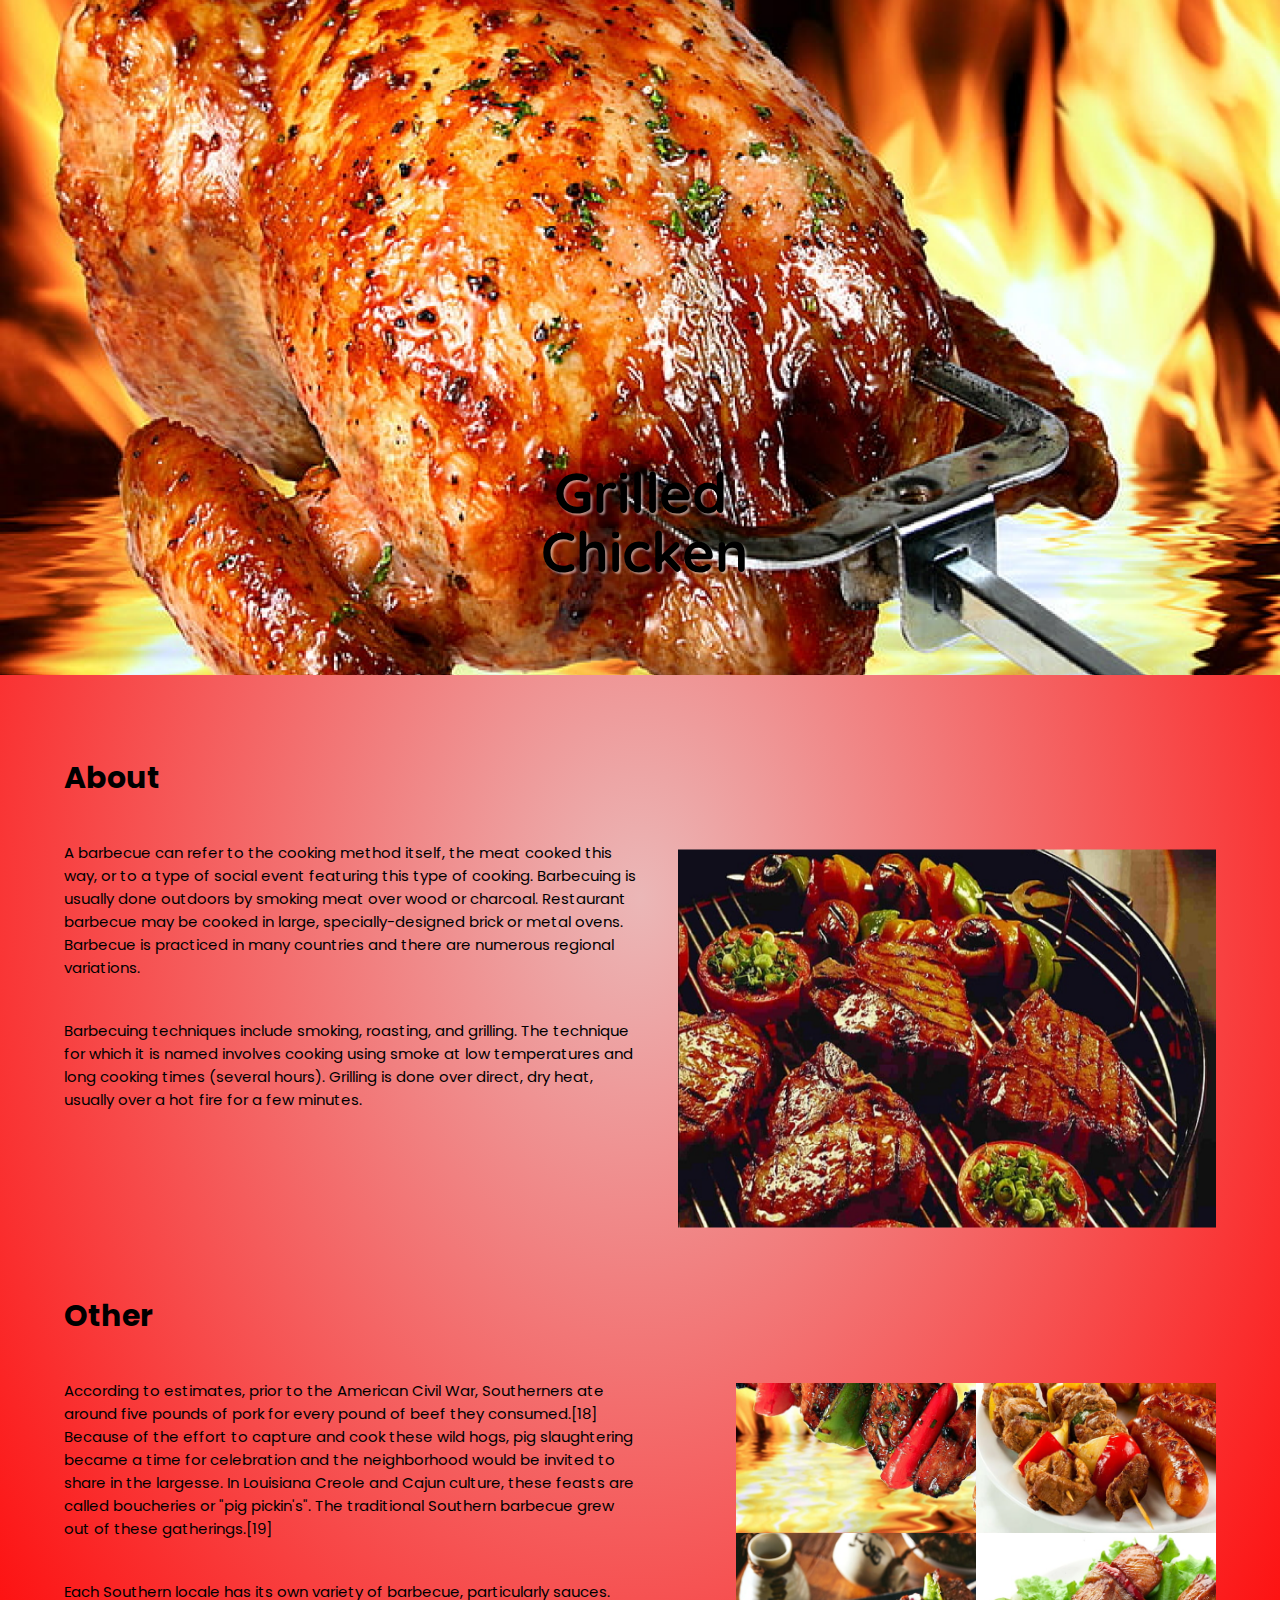
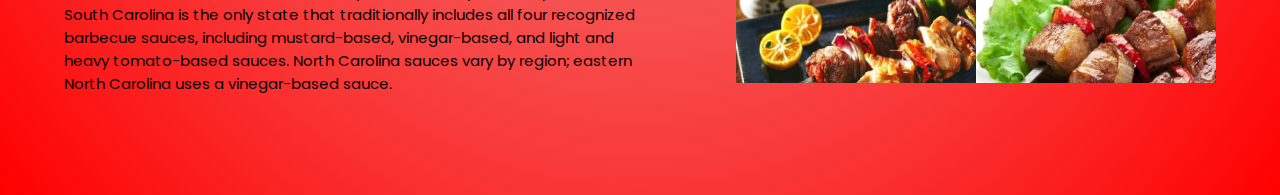
<file: Foodiez/photo.html>
<html lang="en">
<head>
    <meta charset="UTF-8">
    <meta name="viewport" content="width=device-width, initial-scale=1.0">
    <link href="https://fonts.googleapis.com/css2?family=Poppins:wght@300&display=swap" rel="stylesheet">
    <link href="https://fonts.googleapis.com/css2?family=Quicksand:wght@300&display=swap" rel="stylesheet">
    <title>Grilled Chicken</title>
    <link rel="stylesheet" href="style.css">
</head>
<body>
    <main class="grilledchicken grilledback">
        <div class="banner">
            <img src="Barbeque 1.png" alt="">
            <div class="heading">
                <h1>Grilled</h1>
                <h1 id="head2">Chicken</h1> 
            </div>
        </div>
        <div class="about">
            <div class="about-description">
                <h3>About</h3>
                <p>
                    A barbecue can refer to the cooking method itself, the meat cooked this way, or to a type of social event featuring this type of cooking. Barbecuing is usually done outdoors by smoking meat over wood or charcoal. Restaurant barbecue may be cooked in large, specially-designed brick or metal ovens. Barbecue is practiced in many countries and there are numerous regional variations.
                </p>
                <p>
                    Barbecuing techniques include smoking, roasting, and grilling. The technique for which it is named involves cooking using smoke at low temperatures and long cooking times (several hours). Grilling is done over direct, dry heat, usually over a hot fire for a few minutes.
                </p>
            </div>
            <div class="profile">
                <img src="barbeque2.png" alt="">
            </div>  
        </div>
        <div class="other">
            <div class="other-description">
                <h3>Other</h3>
                <p>
                    According to estimates, prior to the American Civil War, Southerners ate around five pounds of pork for every pound of beef they consumed.[18] Because of the effort to capture and cook these wild hogs, pig slaughtering became a time for celebration and the neighborhood would be invited to share in the largesse. In Louisiana Creole and Cajun culture, these feasts are called boucheries or "pig pickin's". The traditional Southern barbecue grew out of these gatherings.[19]
                </p>
                <p>
                    Each Southern locale has its own variety of barbecue, particularly sauces. South Carolina is the only state that traditionally includes all four recognized barbecue sauces, including mustard-based, vinegar-based, and light and heavy tomato-based sauces. North Carolina sauces vary by region; eastern North Carolina uses a vinegar-based sauce.
                </p>
            </div>
            <div class="work-gallery">
                <img src="barbeque1 1.png" alt="">
                <img src="barbeque2 1.png" alt="">
                <img src="barbeque3 1.png" alt="">
                <img src="barbeque4 1.png" alt="">
            </div>
        </div>
    </main>
</body>
</html>
</file>
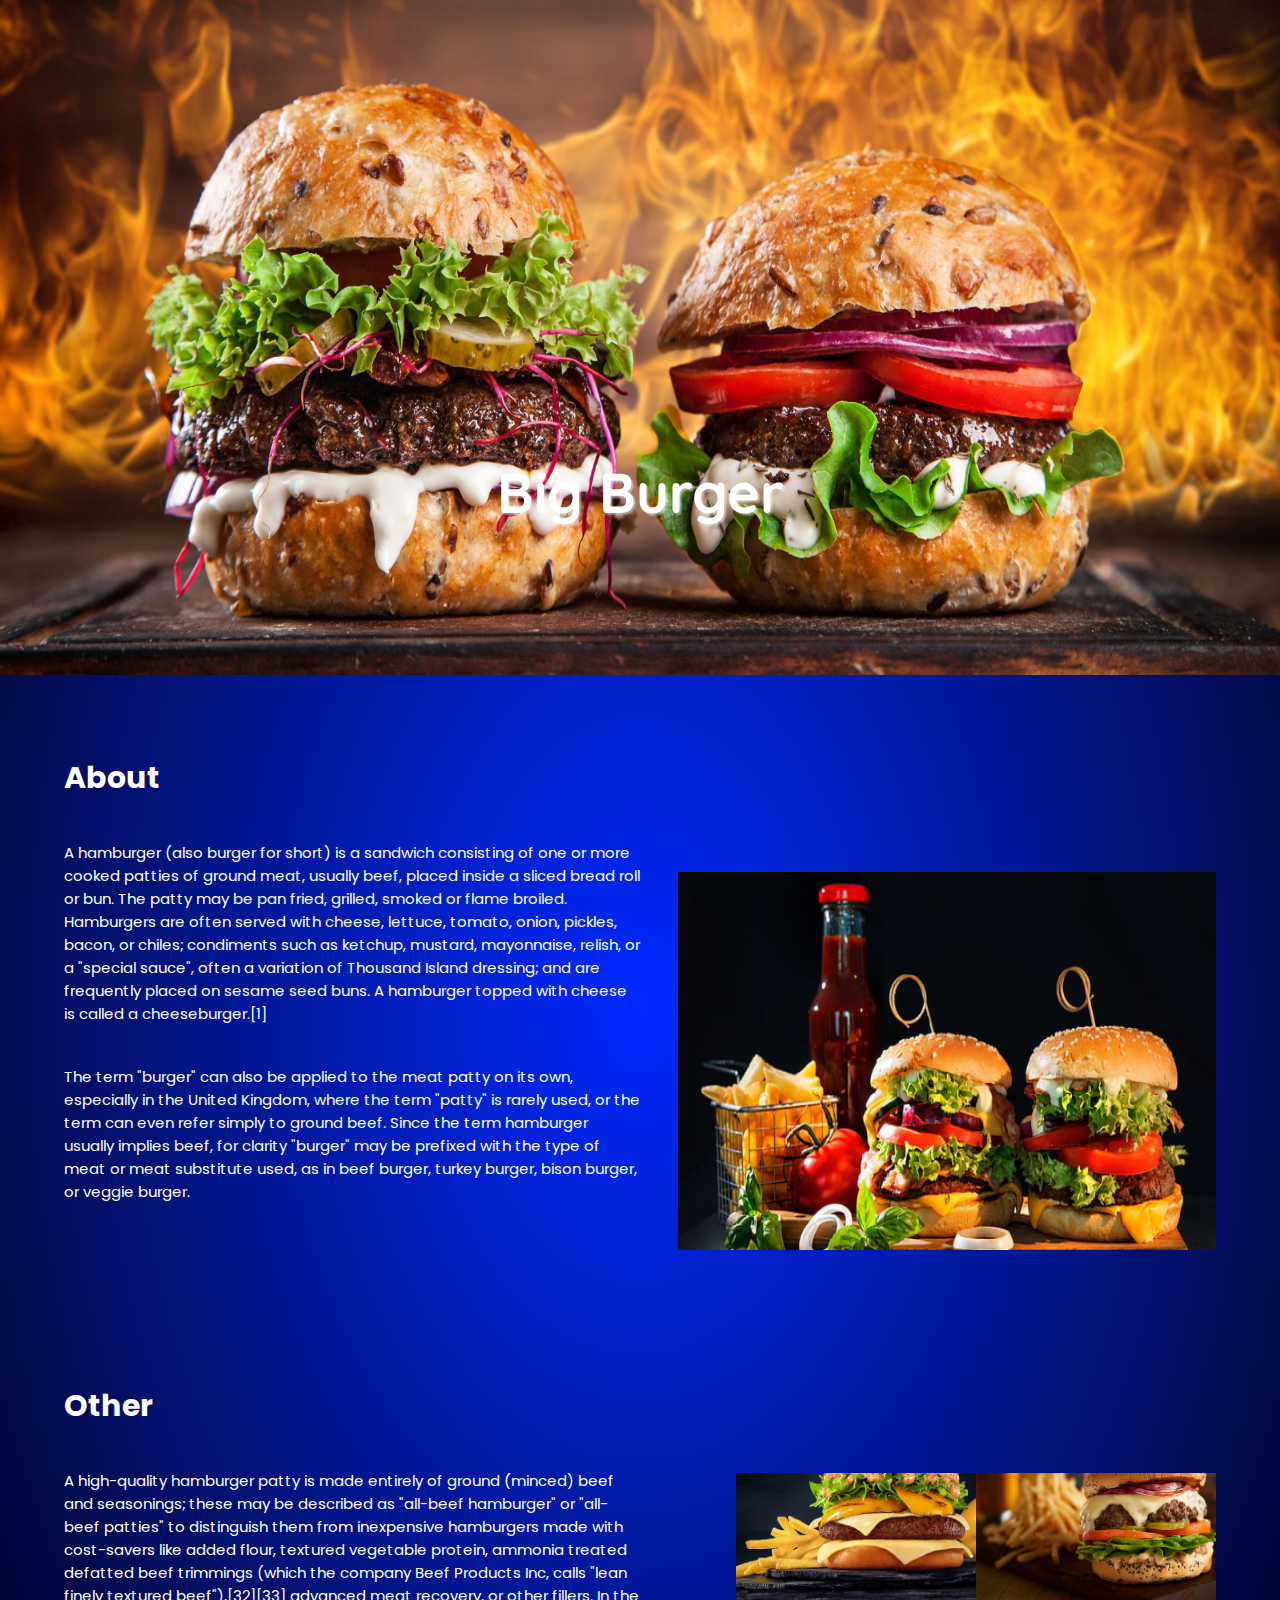
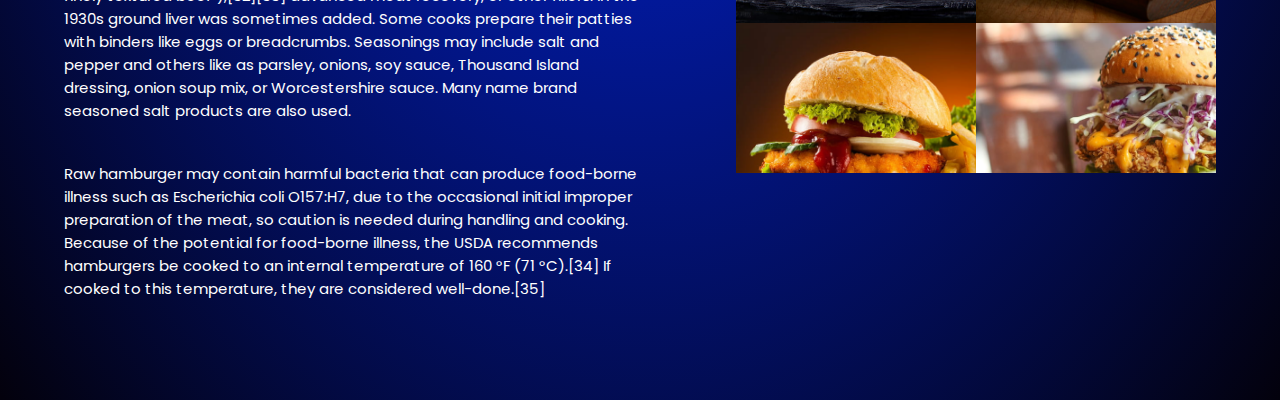
<file: Foodiez/photo2.html>
<html lang="en">
<head>
    <meta charset="UTF-8">
    <meta name="viewport" content="width=device-width, initial-scale=1.0">
    <link href="https://fonts.googleapis.com/css2?family=Poppins:wght@300&display=swap" rel="stylesheet">
    <link href="https://fonts.googleapis.com/css2?family=Quicksand:wght@300&display=swap" rel="stylesheet">
    <title>Big Burger</title>
    <link rel="stylesheet" href="style.css">
</head>
<body>
    <main class="grilledchicken burgerback">
        <div class="banner">
            <img src="burgermain.png" alt="">
            <div class="heading">
                <h1>Big Burger</h1>
            </div>
        </div>
        <div class="about">
            <div class="about-description">
                <h3>About</h3>
                <p>
                    A hamburger (also burger for short) is a sandwich consisting of one or more cooked patties of ground meat, usually beef, placed inside a sliced bread roll or bun. The patty may be pan fried, grilled, smoked or flame broiled. Hamburgers are often served with cheese, lettuce, tomato, onion, pickles, bacon, or chiles; condiments such as ketchup, mustard, mayonnaise, relish, or a "special sauce", often a variation of Thousand Island dressing; and are frequently placed on sesame seed buns. A hamburger topped with cheese is called a cheeseburger.[1]
                </p>
                <p>
                    The term "burger" can also be applied to the meat patty on its own, especially in the United Kingdom, where the term "patty" is rarely used, or the term can even refer simply to ground beef. Since the term hamburger usually implies beef, for clarity "burger" may be prefixed with the type of meat or meat substitute used, as in beef burger, turkey burger, bison burger, or veggie burger.
                </p>
            </div>
            <div class="profile">
                <img src="burger1.png" alt="">
            </div>  
        </div>
        <div class="other">
            <div class="other-description">
                <h3>Other</h3>
                <p>
                    A high-quality hamburger patty is made entirely of ground (minced) beef and seasonings; these may be described as "all-beef hamburger" or "all-beef patties" to distinguish them from inexpensive hamburgers made with cost-savers like added flour, textured vegetable protein, ammonia treated defatted beef trimmings (which the company Beef Products Inc, calls "lean finely textured beef"),[32][33] advanced meat recovery, or other fillers. In the 1930s ground liver was sometimes added. Some cooks prepare their patties with binders like eggs or breadcrumbs. Seasonings may include salt and pepper and others like as parsley, onions, soy sauce, Thousand Island dressing, onion soup mix, or Worcestershire sauce. Many name brand seasoned salt products are also used.
                </p>
                <p>
                    Raw hamburger may contain harmful bacteria that can produce food-borne illness such as Escherichia coli O157:H7, due to the occasional initial improper preparation of the meat, so caution is needed during handling and cooking. Because of the potential for food-borne illness, the USDA recommends hamburgers be cooked to an internal temperature of 160 °F (71 °C).[34] If cooked to this temperature, they are considered well-done.[35]
                </p>
            </div>
            <div class="work-gallery">
                <img src="burger2 1.png" alt="">
                <img src="burger3 1.png" alt="">
                <img src="burger4 1.png" alt="">
                <img src="burger5 1.png" alt="">
            </div>
        </div>
    </main>
</body>
</html>
</file>
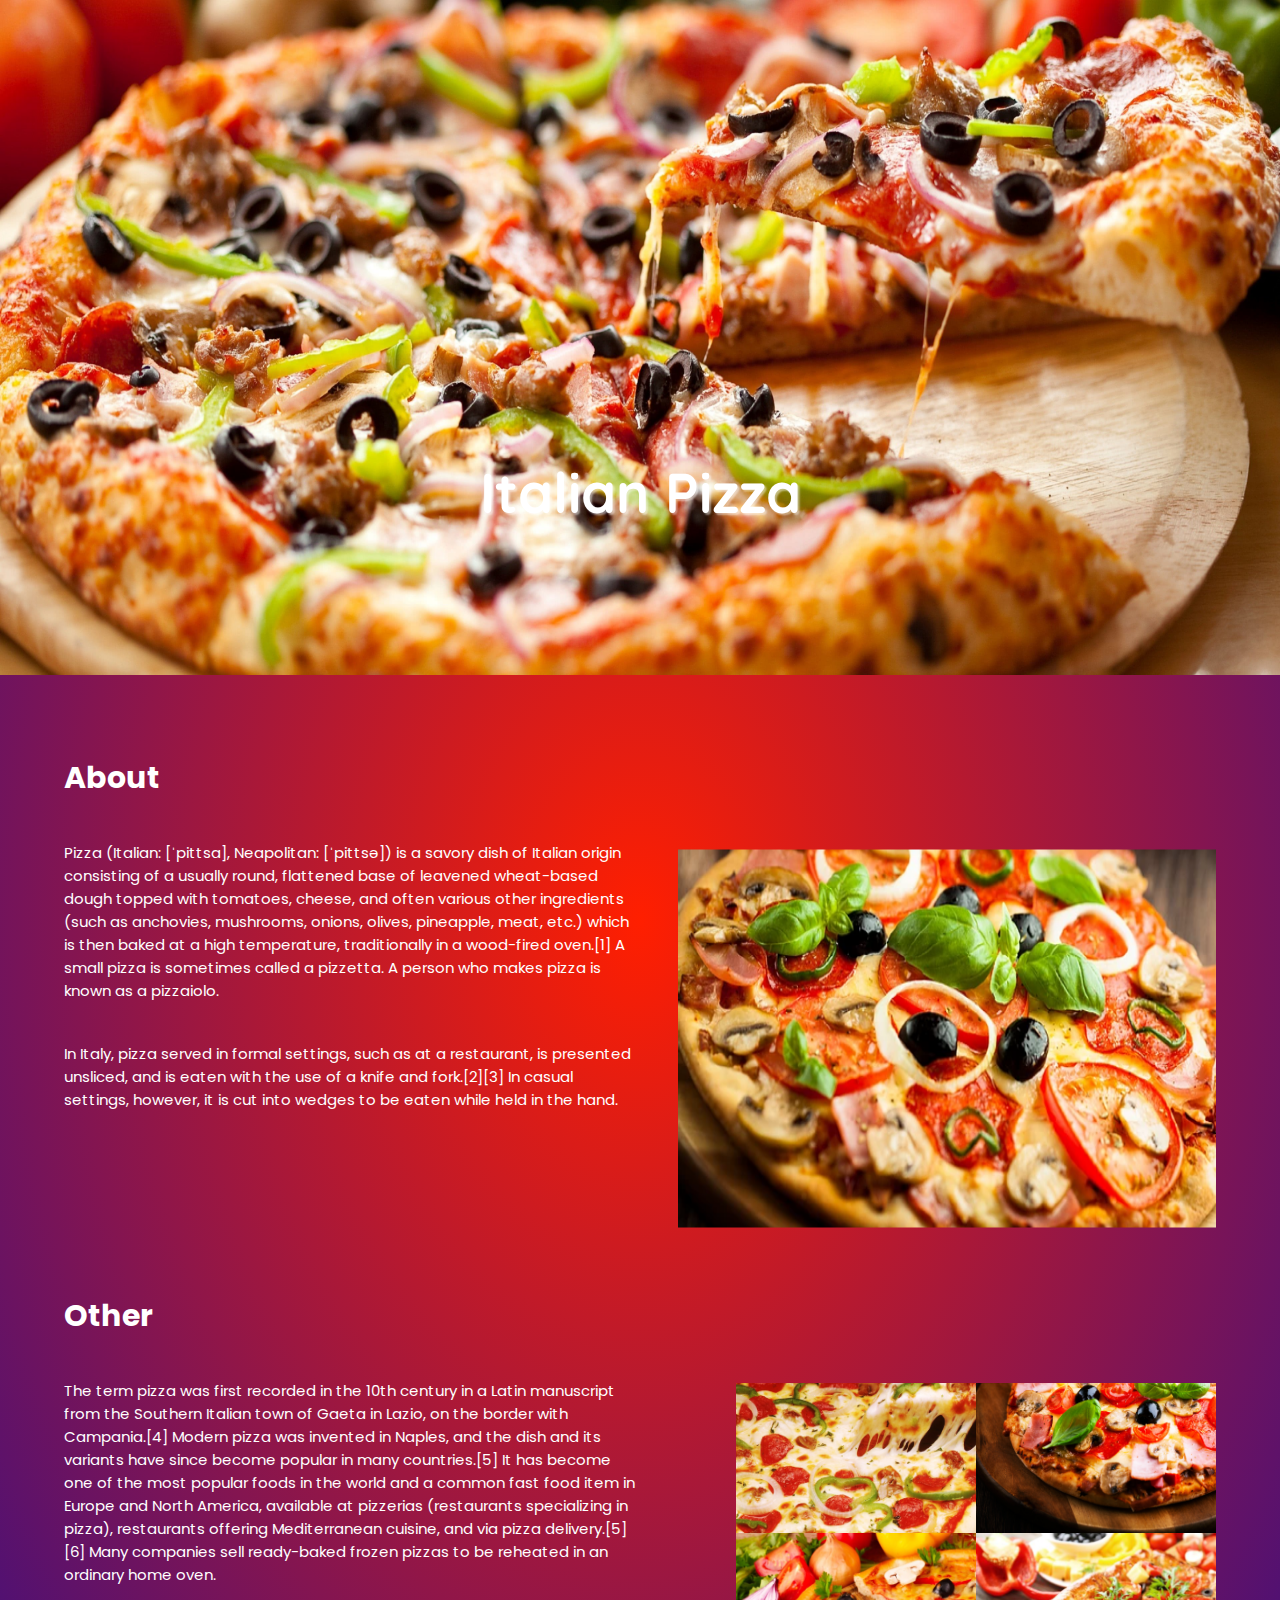
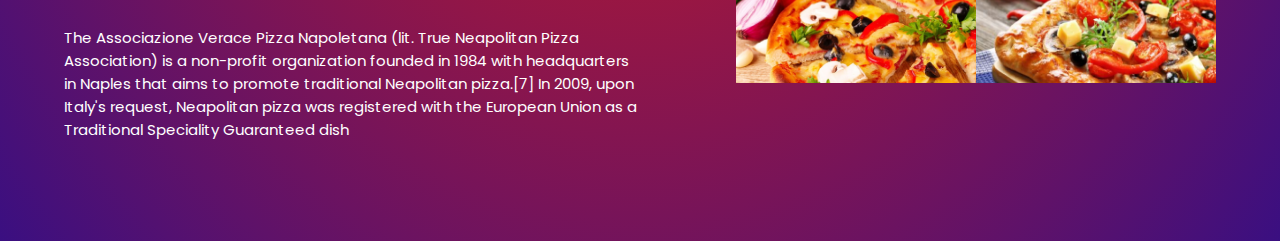
<file: Foodiez/photo3.html>
<html lang="en">
<head>
    <meta charset="UTF-8">
    <meta name="viewport" content="width=device-width, initial-scale=1.0">
    <link href="https://fonts.googleapis.com/css2?family=Poppins:wght@300&display=swap" rel="stylesheet">
    <link href="https://fonts.googleapis.com/css2?family=Quicksand:wght@300&display=swap" rel="stylesheet">
    <title>Italian Pizza</title>
    <link rel="stylesheet" href="style.css">
</head>
<body>
    <main class="grilledchicken pizzaback">
        <div class="banner">
            <img src="pizzamain.png" alt="">
            <div class="heading">
                <h1>Italian Pizza</h1>
            </div>
        </div>
        <div class="about">
            <div class="about-description">
                <h3>About</h3>
                <p>
                    Pizza (Italian: [ˈpittsa], Neapolitan: [ˈpittsə]) is a savory dish of Italian origin consisting of a usually round, flattened base of leavened wheat-based dough topped with tomatoes, cheese, and often various other ingredients (such as anchovies, mushrooms, onions, olives, pineapple, meat, etc.) which is then baked at a high temperature, traditionally in a wood-fired oven.[1] A small pizza is sometimes called a pizzetta. A person who makes pizza is known as a pizzaiolo.
                </p>
                <p>
                    In Italy, pizza served in formal settings, such as at a restaurant, is presented unsliced, and is eaten with the use of a knife and fork.[2][3] In casual settings, however, it is cut into wedges to be eaten while held in the hand.
                </p>
            </div>
            <div class="profile">
                <img src="pizza1 1.png" alt="">
            </div>  
        </div>
        <div class="other">
            <div class="other-description">
                <h3>Other</h3>
                <p>
                    The term pizza was first recorded in the 10th century in a Latin manuscript from the Southern Italian town of Gaeta in Lazio, on the border with Campania.[4] Modern pizza was invented in Naples, and the dish and its variants have since become popular in many countries.[5] It has become one of the most popular foods in the world and a common fast food item in Europe and North America, available at pizzerias (restaurants specializing in pizza), restaurants offering Mediterranean cuisine, and via pizza delivery.[5][6] Many companies sell ready-baked frozen pizzas to be reheated in an ordinary home oven.
                </p>
                <p>
                    The Associazione Verace Pizza Napoletana (lit. True Neapolitan Pizza Association) is a non-profit organization founded in 1984 with headquarters in Naples that aims to promote traditional Neapolitan pizza.[7] In 2009, upon Italy's request, Neapolitan pizza was registered with the European Union as a Traditional Speciality Guaranteed dish
                </p>
            </div>
            <div class="work-gallery">
                <img src="pizza3 1.png" alt="">
                <img src="pizza 3.png" alt="">
                <img src="pizza2 1.png" alt="">
                <img src="pizza4 1.png" alt="">
            </div>
        </div>
    </main>
</body>
</html>
</file>
<file: Foodiez/style.css>
*,*::before,*::after{
    margin: 0;
    padding: 0;
    box-sizing: border-box;
}

body{
    font-family: 'Poppins', sans-serif;
}

.food{
    background: radial-gradient(rgb(235, 183, 183),red);
}

nav{
    min-height: 10vh;
    width: 90%;
    margin: auto;
    display: flex;
    justify-content: space-between;
    align-items: center;
    padding: 20px 0px;
}

#navbar {
    height: 40px;
    width: 40px;
}

.logo{
    font-size: 17;
    font:  bold italic;
}

.model-left,.model-right{
   width: 200;
   height: 250;
}

.page{
    min-height: 90vh;
    display: grid;
    grid-template-columns: 5% 1fr 500px 1fr 5%;
    align-items: center;
    justify-content: center;
} 

.burger,.pizza{
    position: absolute;
    bottom: 0%;
    left: 0%;
    width: 100%;
    opacity: 0;
    pointer-events: none;
}
.hero a{
    display: flex;
}
.hero{
    overflow: hidden;
    margin-bottom: 40px;
    height: 250;
    width: 505;
    align-self: center;
    justify-content: center;
    display: flex;
} 

.hero img{
    transition: transform 0.3s ease-out;
    cursor: pointer;
}

.model-right{
    transform: translate(0%, 10%);
}

.hero:hover .model-right{
    transform: translate(0%, 0%);
}

.model-left{
    transform: translate(0%, -10%);
}

.hero:hover .model-left{
    transform: translate(0%, 0%);
}

.details{
    grid-column: 2/3;
    align-self: end;
}

.details h1 {
    font-size: 28px;
    font-family: 'Poppins', sans-serif;
}

.details p {
    font-size: 20px;
    padding: 20px 0px 50px;
}

.pages {
  position: absolute;
  right: 5%;
  top:55%;
}

.slide {
  height: 8px;
  width: 8px;
  cursor: pointer;
  opacity: 0.5;
  transform: scale(1.6);
}

.pages > div {
    display: flex;
    align-items: center;
    justify-items: center;
    justify-content: center;
}

.pages h5 {
    padding: 10px;
}

.slide:hover {
    animation: dot 0.5s ease-in-out infinite alternate;
}

.pages img.active {
   opacity: 1;
}

@keyframes dot {
    0%{
        transform: scale(1.4);
    }
    100%{
        transform: scale(2.7);
    }
}

.banner{
    height: 75vh;
    width: 100%;
    position: relative;
}

.banner img{
    height: 100%;
    width: 100%;
    object-position: top;
}

.heading{
    position: absolute;
    top: 75%;
    left: 50%;
    transform: translate(-50%, -70%);
    text-shadow: 2px 2px 2px rgba(255, 255, 255, 0.5);
    font-family: 'Quicksand', sans-serif;
    font-size: 28px;
    font-weight: 0;
    font: thin;
}

#head2{
    position: absolute;
    top: 70%;
    left: -7%;
    padding-top: 10px;
}

.about,.other{
    display: flex;
    justify-content: space-between;
    width: 90%;
    margin: auto;
    padding: 80px 0px;
    font-family: 'Poppins', sans-serif;
}

.about-description,.other-description{
    width: 50%;
}
.about-description h3,.other-description h3{
    font-size: 30px;
    padding-bottom: 20px;
}
.about-description p,.other-description p{
    padding: 20px 0px;
    font-size: 15px;
}

.profile img{
    height: 42vh;
    width: 42vw;
}

.profile{
    transform: translate(0,25%);
}

.grilledchicken{
    background: radial-gradient(rgb(235, 183, 183),red);
}

.work-gallery img{
    height: 25vh;
    width: 25vw;
}

.work-gallery{
    display: grid;
    grid-template-columns: repeat(2,240px);
    height: 300px;
    justify-content: center;
    align-content: center;
    
    transform: translate(0,30%);
    overflow: hidden;
}
.burgerback{
    background: radial-gradient(#0129FF,#03010C);
    color: white;
}
.pizzaback{
    background: radial-gradient(#FF1F00,#3A0F81);
    color: white;
}
.nav-open{
    position: absolute;
    top: 0px;
    left: 0px;
    width: 100%;
    height: 50vh;
    background: white;
    z-index: 1;
    color: black;
    display: grid;
    grid-template-columns: 5% 1fr 1fr 5%;
    align-items: center;
    justify-items: center;
    text-align: center;
    transform: translatey(-100%);
}

.contact{
    grid-column: 2/3;
}

.nav-open h3{
    font-size: 22px;
    padding-bottom: 40px;
}

.nav-open p{
    font-size: 14px;
}
.social-links img{
    height: 20px;
    width: 20px;
    padding: 0px;
    margin-right: 10px;
    margin-left: 10px;
}
.logo,
.menu{
    z-index: 2;
}
a{
    text-decoration: none;
}

@media(max-width:1024px){
    .page{
        grid-template-columns: 5% 1fr 5% ;
        grid-template-rows: 2fr 0.5fr;
        justify-content: center;
    }
    .hero{
        grid-column: 2/3;
        margin-left: auto;
        margin-right: auto;
        margin-top: auto;
    }
    .details{
        grid-row: 2/3;
        text-align: center;
    }
    .pages{
        transform: translate(0,-70%);
    }
    .details h1{
        font-size: 22px;
    }
    .details p{
        font-size: 16px;
    }

    .about,.other{
        flex-direction: column;
    }
    .about-description,.other-description{
        width: 100%;
    }
    .profile img{
       width: auto;
    }
    .work-gallery img{
        width: auto;
       height: 30vh;
    }
    .work-gallery{
        width: 470;
        height: 311;
        overflow: hidden;
        display: grid;
        align-items: center;
        transform: translate(1%,0);
        grid-template-columns: repeat(auto-fit,minmax(50px,0.5fr 1fr));
    }
    .banner{
        height: 50vh;
    }
    .heading{
        font-size: 20px;
    }
    .about-description h3,.other-description h3{
        font-size: 20px;
    }
    .about-description p,.other-description p{
        font-size: 15px;
        margin: 0px;
    }
    .nav-open{
        height: 40vh;
    }
    .contact h3{
        font-size: 19px;
    }
    .social h3{
        font-size: 19px;
    }
    .profile{
        width: 490px;
        overflow: hidden;
    }
        
    

    @media(max-width: 530px){
        .page{
            grid-template-columns: 5% 1fr 5% ;
            grid-template-rows: 300px 150px;
        }
        .food{
            height: auto;
        }
        .hero img{
            height: 170px;
            width: auto;
        }
        .details h1{
            font-size: 20px;
        }
        .details p{
            font-size: 17px;
            padding-bottom: 0;
        }
        .hero{
            height: 170;
            margin-top: auto;
            width:auto;
            margin-bottom: 0;
        }
        .pages img{
            height: 8px;
            width: 8px;
        }
        .page-1,.page-2,.page-3{
            padding: 2px;
        }
        .pages h5{
            font-size: 11px;
            padding: 3px;
        }
        .pages{
         position: absolute;
         top: 45%;
         left: 87%;
         align-items: baseline;
         justify-content: center;
         align-items: center;
         justify-items: center;
        }
        .logo{
            font-size: 10px;
        }
        nav{
            height: 60;
        }
        #navbar{
            height: 35;
            width: 35;
        }
        .pizza{
            /* height: 200; */
        }
        .banner{
            height: 200px;
            width: auto;
        }
        .heading{
            font-size: 15px;
        }
        #head2{
            position: absolute;
            top: 40%;
        }
        .about h3,.other h3{
            font-size: 18px;
            padding: 0px;
            margin-left: 5px;
        }
        .about p,.other p{
            font-size: 13px;
            padding: 5px;
        }
        .profile img{
            height: 150px;
            width: auto;
            margin-left: 5px;
        }
        .grilledchicken{
            height: 900;
            overflow: hidden;
        }
        .work-gallery{
            height: 220px;
            width: 332px;
            display: grid;
            grid-template-columns: 166px 166px;
            grid-template-rows: 110px 110px;
        }
        .work-gallery img{
            height: 110px;
            width: auto;
        }
        .other{
            transform: translate(0,-22%);
        }
        .other h3{
            padding-top: 100px;
        }
        .profile{
            transform: translate(4%,-0.5%);
            width: 293;
        }
        .grilledback{
            height: auto;
        }
        .burgerback{
            height: auto;
        }
        .pizzaback{
            height: auto;
        }
        .contact h3{
            font-size: 12px;
            padding-bottom: 0px;
        }
        .contact p{
            font-size: 10px;
            padding-top: 3px;
        }
        .social h3{
            font-size: 12px;
            padding-bottom: 0px;
            transform: translate(0,20%);
        }   
        .nav-open{
            height: 28vh;
        }
        .social-links{
            justify-self: center;
            justify-content: center;
            align-self: center;
            align-items: center;
            display: inline;
        }
        .social-links img{
            margin-right: 1px;
            margin-left: 1px;
            height: 13px;
            width: 13px;
            padding-top: 0;
        }
    }
    
}
</file>
